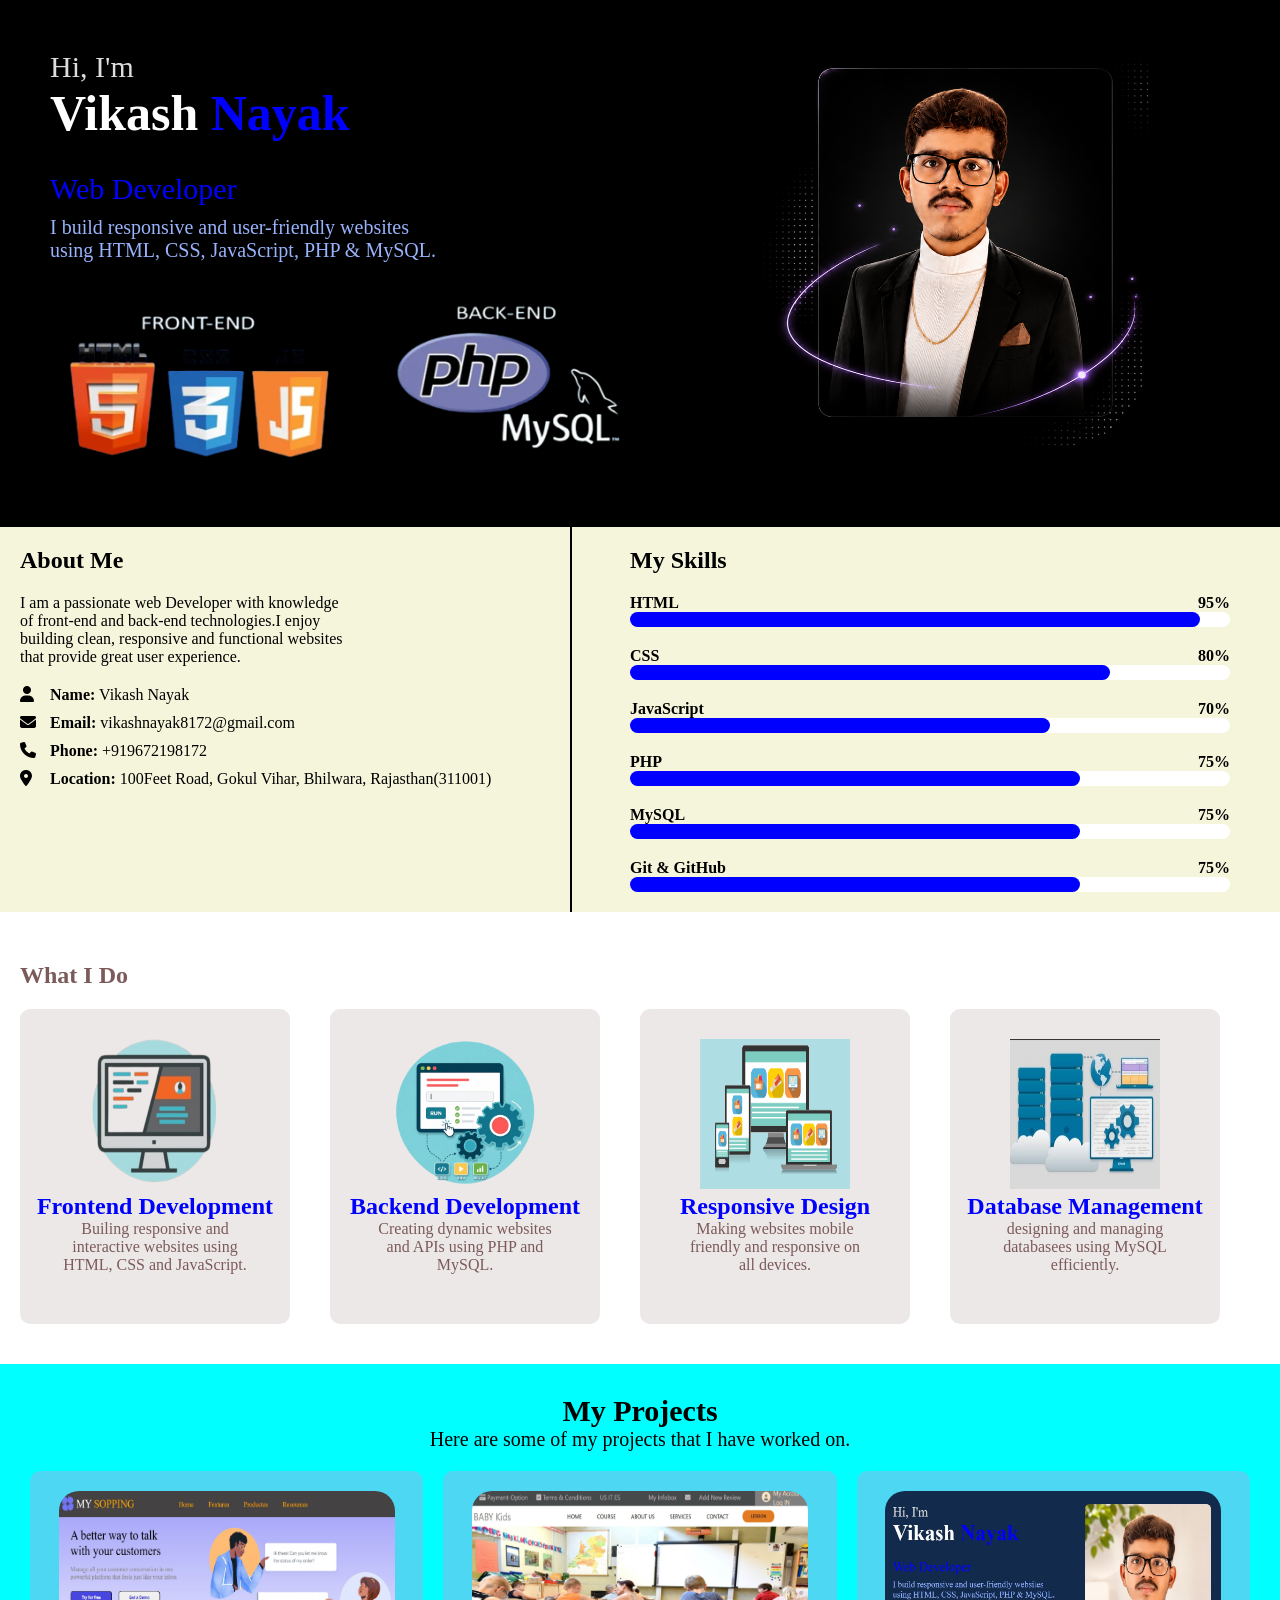
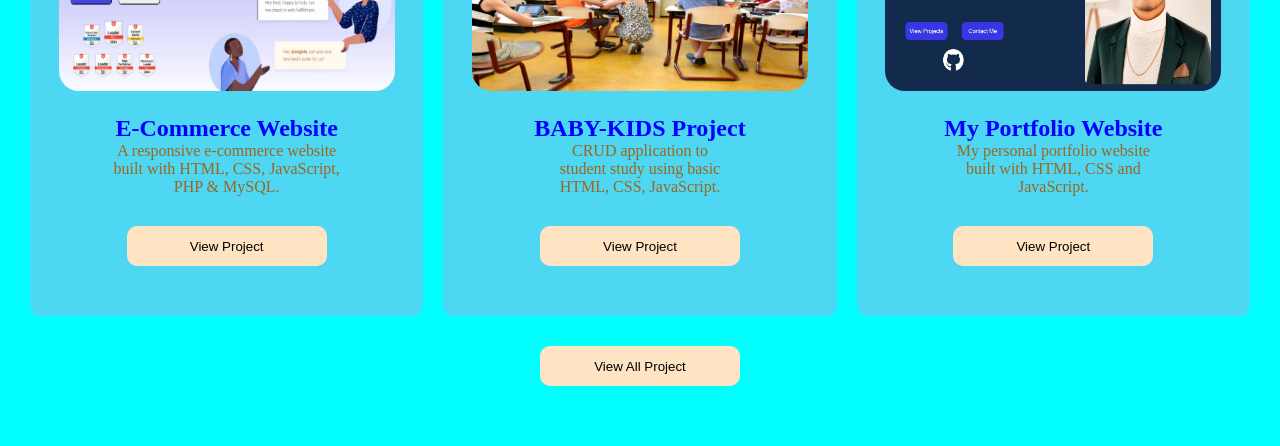
<file: My Portfolio/index.html>
<!DOCTYPE html>
<html lang="en">
<head>
    <meta charset="UTF-8">
    <meta name="viewport" content="width=device-width, initial-scale=1.0">
    <title>My Portfolio</title>
    <link rel="stylesheet" href="index.css">
    <link rel="stylesheet" href="media.css">
    <link rel="stylesheet" href="https://cdnjs.cloudflare.com/ajax/libs/font-awesome/6.7.2/css/all.min.css">
</head>
<body>
    <header>
        <div class="left">
            <div class="div1">Hi, I'm</div>
            <h1>Vikash <span>Nayak</span></h1>
            <div class="div2">Web Developer</div>
            
            <p>I build responsive and user-friendly websites<br>
            using HTML, CSS, JavaScript, PHP & MySQL.
            </p>
        
            <img src="image/my.webp">
            
        </div>
        <div class="right">
            <img src="image/vikash1.png" alt="no image">
        </div>
    </header>
<div class="section">
    <section class="about">
        <h1>About Me</h1>
        <p>I am a passionate web Developer with knowledge<br>
        of front-end and back-end technologies.I enjoy<br>
        building clean, responsive and functional websites<br>
        that provide great user experience.</p>
        <div class="flex">
            <i class="fa-solid fa-user"></i>
            <div>
                <label><b>Name:</b></label>
                <span>Vikash Nayak</span>
            </div>
        </div>
        <div class="flex">
            <i class="fa-solid fa-envelope"></i>
            <div>
                <label><b>Email:</b></label>
                <span>vikashnayak8172@gmail.com</span>
            </div>
        </div>
        <div class="flex">
            <i class="fa-solid fa-phone"></i>
            <div>
                <label><b>Phone:</b></label>
                <span>+919672198172</span>
            </div>
        </div>
        <div class="flex">
            <i class="fa-solid fa-location-dot"></i>
            <div>
                <label><b>Location:</b></label>
                <span>100Feet Road, Gokul Vihar, Bhilwara, Rajasthan(311001)</span>
            </div>
        </div>
    </section>
    <section class="skills">
        <h1>My Skills</h1>
        <div class="skill">
            <div class="info">
                <span>HTML</span>
                <span>95%</span>
            </div>
            <div class="progress-bar">
                <div class="progress1"></div>
            </div>
        </div>
        <div class="skill">
            <div class="info">
                <span>CSS</span>
                <span>80%</span>
            </div>
            <div class="progress-bar">
                <div class="progress2"></div>
            </div>
        </div>
        <div class="skill">
            <div class="info">
                <span>JavaScript</span>
                <span>70%</span>
            </div>
            <div class="progress-bar">
                <div class="progress3"></div>
            </div>
        </div>
        <div class="skill">
            <div class="info">
                <span>PHP</span>
                <span>75%</span>
            </div>
            <div class="progress-bar">
                 <div class="progress4"></div>
            </div>
        </div>

        <div class="skill">
            <div class="info">
                <span>MySQL</span>
                <span>75%</span>
            </div>
            <div class="progress-bar">
                <div class="progress5"></div>
            </div>
        </div>
        <div class="skill">
            <div class="info">
                <span>Git & GitHub</span>
                <span>75%</span>
            </div>
            <div class="progress-bar">
                <div class="progress6"></div>
            </div>
        </div>
    </section>
</div>
    <section class="section3">
        <h1>What I <span>Do</span></h1>
    <div class="flex">
        <div class="div">
            <div><img src="image/frontend.jpg"></div>
            <h2>Frontend Development</h2>
            <p>Builing responsive and<br>
            interactive websites using<br>
            HTML, CSS and JavaScript.</p>
        </div>    
        <div class="div">
            <div><img src="image/backend.jpg"></div>
            <h2>Backend Development</h2>
            <p>Creating dynamic websites<br>
            and APIs using PHP and<br>
            MySQL.</p>
        </div>
        <div class="div">
            <div><img src="image/Responsive Design.webp"></div>
            <h2>Responsive Design</h2>
            <p>Making websites mobile<br>
            friendly and responsive on<br>
            all devices.</p>
        </div>    
        <div class="div ">
            <div><img src="image/DBMS.jpg"></div>
            <h2>Database Management</h2>
            <p>designing and managing<br>
            databasees using MySQL<br>
            efficiently.</p>
        </div>
    </div>
    </section>
    <section class="project">
        <div class="project1">
            <h1>My <span>Projects</span></h1>
            <div>Here are some of my projects that I have worked on.</div>
        </div>
    <div class="flex">
         <div class="div">
            <div><img src="image/Ecommerce.jpg"></div>
            <h2>E-Commerce Website</h2>
            <p>A responsive e-commerce website<br>
            built with HTML, CSS, JavaScript,<br>
            PHP & MySQL.</p>
            <a href="https://vikashnayak-git.github.io/My-Shopping/Index/index.html"><button>View Project</button></a>
        </div>
        <div class="div">
            <div><img src="image/Student.jpg"></div>
            <h2>BABY-KIDS Project</h2>
            <p>CRUD application to<br>
            student study using basic<br>
            HTML, CSS, JavaScript.</p>
            <a href="https://vikashnayak-git.github.io/BabyKids/Index/index.html"><button>View Project</button></a>
        </div>
        <div class="div">
            <div><img src="image/portfolio.jpg"></div>
            <h2>My Portfolio Website</h2>
            <p>My personal portfolio website<br>
            built with HTML, CSS and<br>
            JavaScript.</p>
            <a href="https://vikashnayak-git.github.io/My-Portfolio/My%20Portfolio/index.html"><button>View Project</button></a>
        </div>
    </div>
        <a href="https://github.com/vikashnayak-git"><button>View All Project</button></a>
    </section>

</body>
</html>
</file>
<file: My Portfolio/index.css>
body{
    max-width: 100%;
    overflow-x: hidden;
}
*{
    margin: 0;
    padding: 0;
}
header{
    padding: 50px;
    background-color: black;
    display: flex;
}
header .div1{
    width: 700px;
    color: gainsboro;
    font-size: 30px;
}
header h1{
    font-size: 50px;
    color: white;
}
header h1 span{
    color: blue;    
}
.left img{
    width: 600px;
}
header .right img{
    width: 400px;
    height: 400px;
    border-radius: 10px;
}
header .div2{
    color: blue;
    margin-top: 30px;
    font-size: 30px;
}
header p{
    font-size: 20px;
    color: rgb(152, 178, 251);
    margin:10px 0px 20px 0px;
}
header a button{
    width: 100px;
    color: white;
    background-color: rgb(55, 55, 232);
    margin-top: 30px;
    margin-left: 30px;
    border-radius: 10px;
    border: none;
    height: 40px;
}
header .left i{
    margin:20px 0px 0px 120px;
    font-size: 50px;
    color: white;
}
.section{
    display: grid;
    background-color: beige;
    margin-bottom: 50px;
    grid-template-columns: repeat(2,1fr);
}
.about {
    width: 550px;
    padding:20px 0px 20px 20px;
    border-right:2px solid black ;
}
.about p{
    margin: 20px 0px 20px 0px;
}
.about i{
    width: 30px;
}
.about .flex{
    display: flex;
    margin: 10px 0px 10px 0px;
}
.skills {
    position: relative;
    left: -30px;
    padding: 20px;
}
.progress-bar {
    height: 15px;
    border-radius: 10px;
    background-color: white;
}
.info{
    display: flex;
    justify-content: space-between;
    font-weight: bold;
}

.skill{
    margin-top: 20px;
}
.progress1{
    width: 95%;
    height: 15px;
    border-radius: 10px;
    background-color: blue;
}
.progress2{
    width: 80%;
    height: 15px;
    border-radius: 10px;
    background-color: blue;
}
.progress3{
    width: 70%;
    height: 15px;
    border-radius: 10px;
    background-color: blue;
}
.progress4{
    width: 75%;
    height: 15px;
    border-radius: 10px;
    background-color: blue;
}
.progress5{
    width: 75%;
    height: 15px;
    border-radius: 10px;
    background-color: blue;
}
.progress6{
    width: 75%;
    height: 15px;
    border-radius: 10px;
    background-color: blue;
}
.section3{
    margin: 20px;
    margin-bottom: 40px;

}
.section3 .flex{
    display: grid;
    grid-template-columns: repeat(4,1fr);
}
.section3 img{
    width: 150px;
    height: 150px;
}
.section3 .div div{
    overflow: hidden;
}
.section3 img:hover{
    transform: scale(1.3);
}
.section3 h2{
    color: blue;
}
.section3 {
    color: rgb(124, 90, 90);
}
.section3 .div{
    margin-top: 20px;
    border-radius: 10px;
    padding:30px 10px 50px 10px;
    background-color: rgb(236, 232, 232);
    text-align: center;
    width: 250px;
}
.project{
    background-color: aqua;
    text-align: center;
    padding: 30px;
}
.project .project1{
    font-size: 20px;
    margin-bottom: 20px;
}
.project img{
    width: 90%;
    height: 200px;
}
.project .flex{
    display: grid;
    grid-template-columns: repeat(3,1fr);
    gap: 20px;
}
.project .flex .div img{
    margin-bottom: 20px;
    border-radius: 20px;
}
.project .flex .div{
    border-radius: 10px;
    padding: 20px 10px 20px 10px;
    background-color: rgb(77, 215, 243);
    color: blue;
}
.project p{
    color: rgb(158, 101, 31);
}
.project button{
    border: none;
    background-color: bisque;
    margin: 30px;
    width: 200px;
    height: 40px;
    border-radius: 10px;
}
</file>
<file: My Portfolio/media.css>
@media screen and (max-width:600px){
*{
    width: 100%;
}    
header{
    width:500px;
    display: flex;
    gap: 20px;
    flex-direction: column;
}
.left img{
    width: 400px;
}
.section{
    display: flex;
    flex-direction: column;
}
.about h1,.about p{
    text-align: center;
}
.about .flex{
    padding:0px 0px 0px 150px;
    width: 300px;
    border-right: none;
}

.skills {
    text-align: center;
}
.progress-bar {
    margin-left: 80px;
    width: 300px;
}
.section3 .flex{
    display: flex;
    flex-direction: column;
}
.project .flex{
    width: 450px;
    display: flex;
    flex-direction: column;
}
}
</file>
